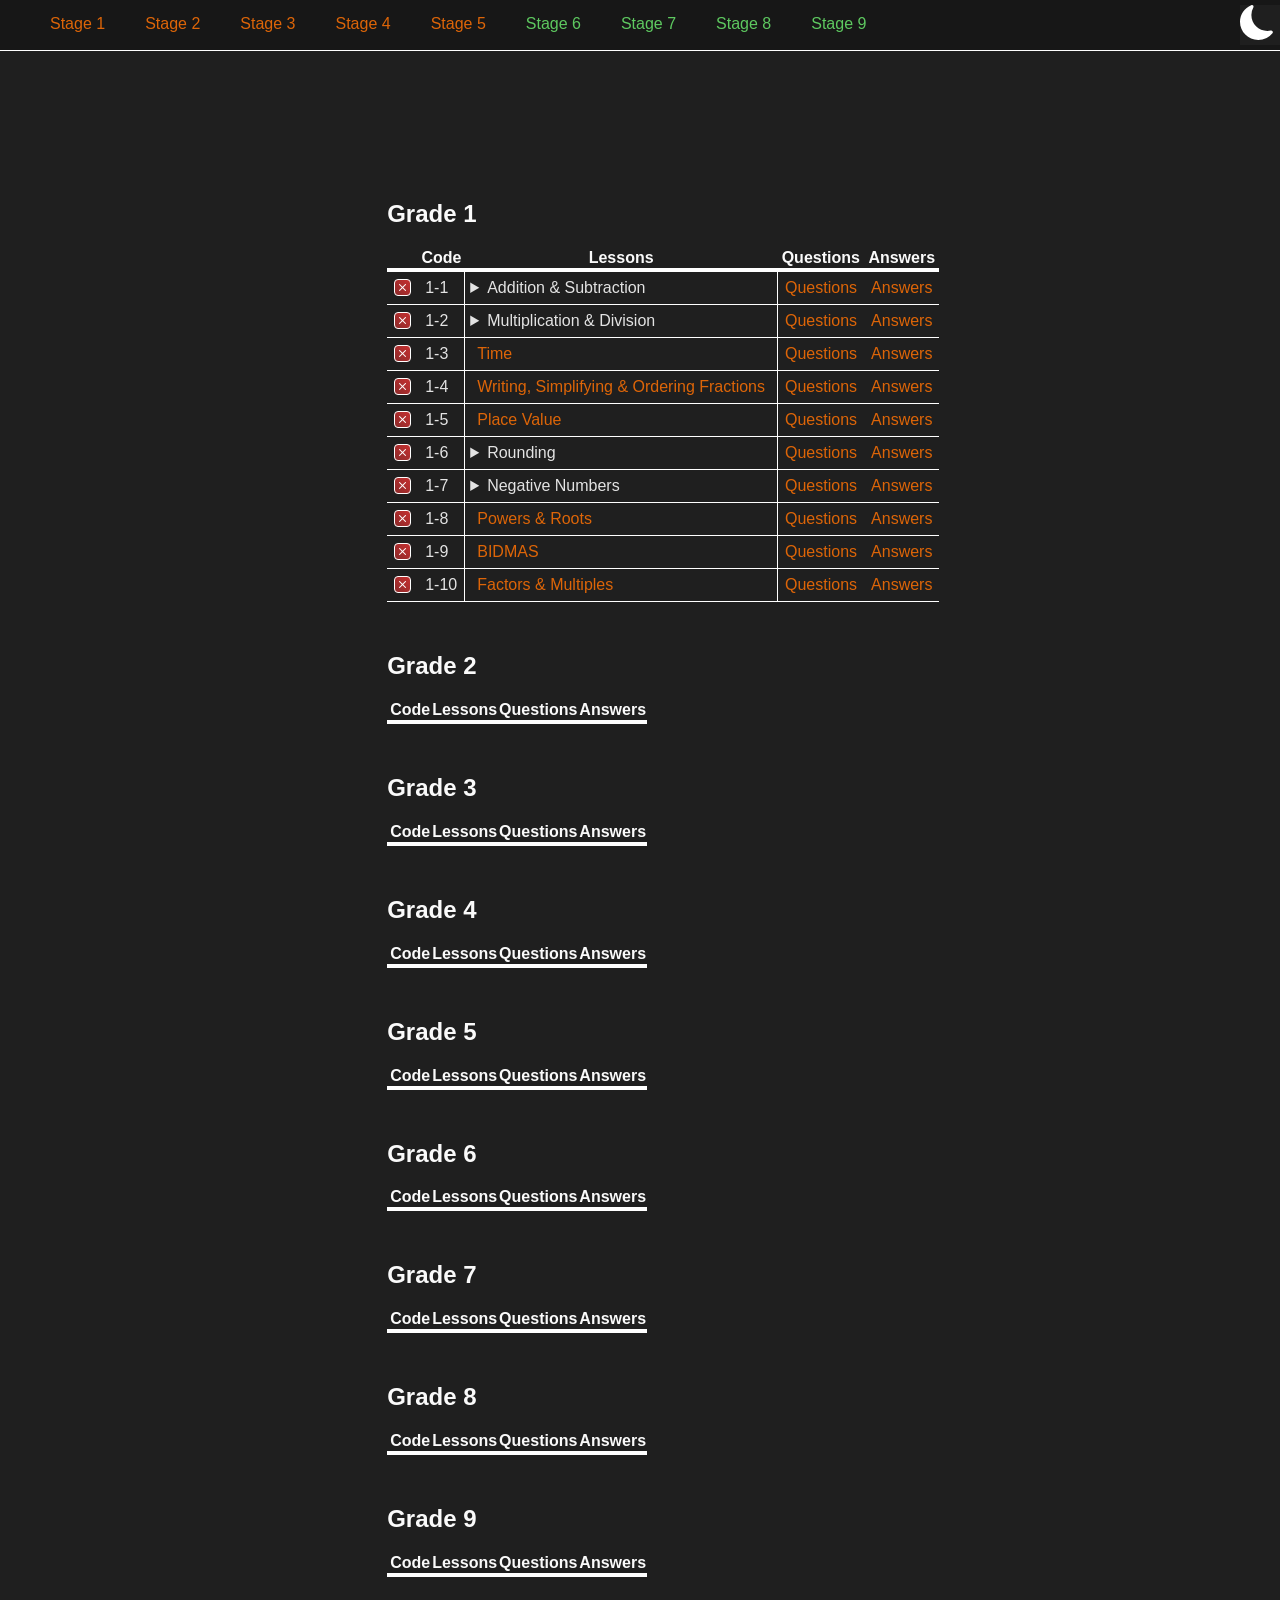
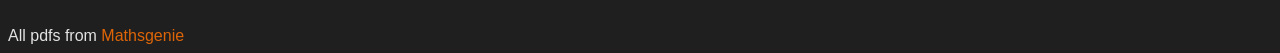
<file: MathsGenie/index.html>
<!DOCTYPE html>
<html>
    <head>
        <link rel="stylesheet" href="style.css">
        <link rel="stylesheet" href="https://cdn.jsdelivr.net/npm/bootstrap-icons@1.5.0/font/bootstrap-icons.css">

        <title>MathsGenie Exam Question PDFs</title>
        <script src="Javascript/library.js" type="module"></script>
        <script src="Javascript/loading.js" type="module"></script>

        <title>MathsGenie Exam Question PDFs</title>
    </head>

    <body>
        <header>
        <nav>
            <ul>
                <li><a href="#grade1">Stage 1</a></li>
                <li><a href="#grade2">Stage 2</a></li>
                <li><a href="#grade3">Stage 3</a></li>
                <li><a href="#grade4">Stage 4</a></li>
                <li><a href="#grade5">Stage 5</a></li>
                <li><a href="#grade6" class="higher">Stage 6</a></li>
                <li><a href="#grade7" class="higher">Stage 7</a></li>
                <li><a href="#grade8" class="higher">Stage 8</a></li>
                <li><a href="#grade9" class="higher">Stage 9</a></li>
            </ul>

            <svg id="themeButton" xmlns="http://www.w3.org/2000/svg" width="40" height="40" fill="currentColor" class="bi bi-sun" viewBox="0 0 16 16">
                <path d="M8 11a3 3 0 1 1 0-6 3 3 0 0 1 0 6m0 1a4 4 0 1 0 0-8 4 4 0 0 0 0 8M8 0a.5.5 0 0 1 .5.5v2a.5.5 0 0 1-1 0v-2A.5.5 0 0 1 8 0m0 13a.5.5 0 0 1 .5.5v2a.5.5 0 0 1-1 0v-2A.5.5 0 0 1 8 13m8-5a.5.5 0 0 1-.5.5h-2a.5.5 0 0 1 0-1h2a.5.5 0 0 1 .5.5M3 8a.5.5 0 0 1-.5.5h-2a.5.5 0 0 1 0-1h2A.5.5 0 0 1 3 8m10.657-5.657a.5.5 0 0 1 0 .707l-1.414 1.415a.5.5 0 1 1-.707-.708l1.414-1.414a.5.5 0 0 1 .707 0m-9.193 9.193a.5.5 0 0 1 0 .707L3.05 13.657a.5.5 0 0 1-.707-.707l1.414-1.414a.5.5 0 0 1 .707 0m9.193 2.121a.5.5 0 0 1-.707 0l-1.414-1.414a.5.5 0 0 1 .707-.707l1.414 1.414a.5.5 0 0 1 0 .707M4.464 4.465a.5.5 0 0 1-.707 0L2.343 3.05a.5.5 0 1 1 .707-.707l1.414 1.414a.5.5 0 0 1 0 .708"/>
            </svg>
        </nav>
        </header>

        <main>
        <section id="grade1" style="margin-top: 200px;">
            <h1 id="1header" class="header">Grade 1</h1>
            <table id="1table">
                <tr id="1headersRow" class="headersRow">
                    <th name="checkbox"></th>
                    <th name="code">Code</th>
                    <th name="videos">Lessons</th>
                    <th name="questions">Questions</th>
                    <th name="answers">Answers</th>
                    </tr>
            </table>
        </section>

        <section id="grade2">
            <h1 id="2header" class="header">Grade 2</h1>
            <table id="2table">
                <tr id="2headersRow" class="headersRow">
                    <th name="checkbox"></th>
                    <th name="code">Code</th>
                    <th name="videos">Lessons</th>
                    <th name="questions">Questions</th>
                    <th name="answers">Answers</th>
                    </tr>
            </table>
        </section>

        <section id="grade3">
            <h1 id="3header" class="header">Grade 3</h1>
            <table id="3table">
                <tr id="3headersRow" class="headersRow">
                    <th name="checkbox"></th>
                    <th name="code">Code</th>
                    <th name="videos">Lessons</th>
                    <th name="questions">Questions</th>
                    <th name="answers">Answers</th>
                    </tr>
            </table>
        </section>

            <section id="grade4">
                <h1 id="4header" class="header">Grade 4</h1>
            <table id="4table">
                <tr id="4headersRow" class="headersRow">
                    <th name="checkbox"></th>
                    <th name="code">Code</th>
                    <th name="videos">Lessons</th>
                    <th name="questions">Questions</th>
                    <th name="answers">Answers</th>
                    </tr>
            </table>
        </section>

        <section id="grade5">
            <h1 id="5header" class="header">Grade 5</h1>
            <table id="5table">
                <tr id="5headersRow" class="headersRow">
                    <th name="checkbox"></th>
                    <th name="code">Code</th>
                    <th name="videos">Lessons</th>
                    <th name="questions">Questions</th>
                    <th name="answers">Answers</th>
                    </tr>
            </table>
        </section>

        <section id="grade6" class="higher">
                <h1 id="6header" class="header">Grade 6</h1>
            <table id="6table">
                <tr id="6headersRow" class="headersRow">
                    <th name="checkbox"></th>
                    <th name="code">Code</th>
                    <th name="videos">Lessons</th>
                    <th name="questions">Questions</th>
                    <th name="answers">Answers</th>
                    </tr>
            </table>
        </section>

        <section id="grade7" class="higher">
                <h1 id="7header" class="header">Grade 7</h1>
            <table id="7table">
                <tr id="7headersRow" class="headersRow">
                    <th name="checkbox"></th>
                    <th name="code">Code</th>
                    <th name="videos">Lessons</th>
                    <th name="questions">Questions</th>
                    <th name="answers">Answers</th>
                    </tr>
            </table>
        </section>

        <section id="grade8" class="higher">
                <h1 id="8header" class="header">Grade 8</h1>
            <table id="8table">
                <tr id="8headersRow" class="headersRow">
                    <th name="checkbox"></th>
                    <th name="code">Code</th>
                    <th name="videos">Lessons</th>
                    <th name="questions">Questions</th>
                    <th name="answers">Answers</th>
                    </tr>
            </table>
        </section>

        <section id="grade9" class="higher">
                <h1 id="9header" class="header">Grade 9</h1>
            <table id="9table">
                <tr id="9headersRow" class="headersRow">
                    <th name="checkbox"></th>
                    <th name="code">Code</th>
                    <th name="videos">Lessons</th>
                    <th name="questions">Questions</th>
                    <th name="answers">Answers</th>
                    </tr>
            </table>
        </section>
        </main>

        <footer> All pdfs from <a href="https:/MathsGenie.co.uk">Mathsgenie</a></footer>
    </body>
</html>
</file>
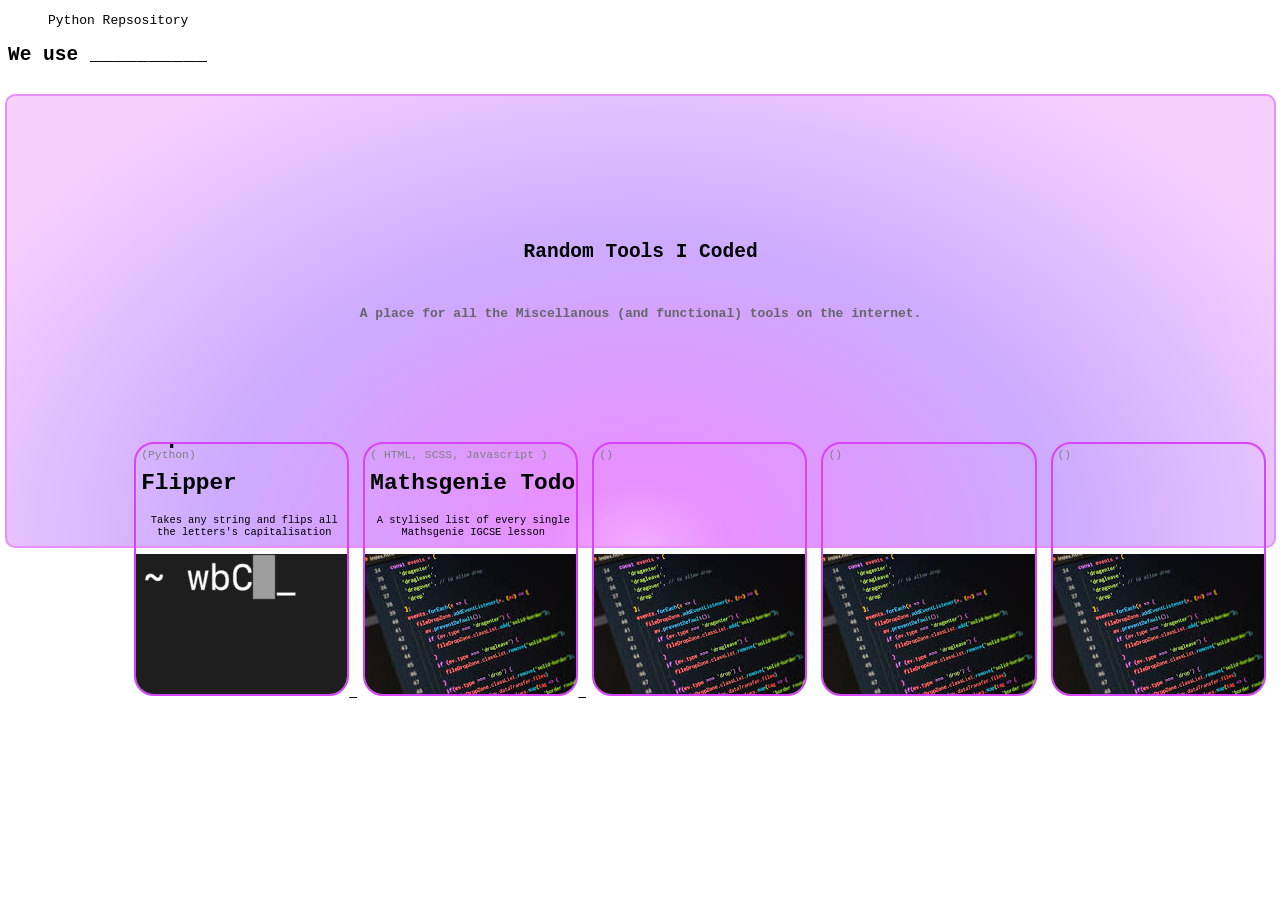
<file: The Website/index.html>
<!DOCTYPE html>
<html>
<head>
    <title>Random Tools I Coded</title>
    <link rel="stylesheet" href="style.css">
    <script src="JavaScript/script.js" type="module"></script>
    <script src="JavaScript/easter eggs.js" type="module"></script>
</head>

<body>
    <header>
        <nav>
            <ul>
                <li><a href="Python Reposirory.html" class="py">Python Repsository</a></li>
            </ul>
        </nav>
    </header>

    <main>
        <section name="Banner">
            <div id="rticBanner">
                <div id="h1Container"><h1>Random Tools I Coded</h1></div>
                <div id="h4Container"><h4 style="color: hsl(0,0%,40%);">A place for all the Miscellanous (and functional) tools on the internet.</h4></div>
            </div>

            <div id="toolPositioner">
                <div id="toolContainer">
                    <a href="../Python/Alphabet Flipper.py"> <div id="tool1" class="tool">
                        <div class="tool-title"> <p>Alphabet Flipper</p> 
                        <span class="tool-lang"><span class="py">Python</span></span></div>
                        <div class="tool-desc"><p>Takes any string and flips all the letters's capitalisation</p></div>
                        <img src="Images/Terminal.png" alt="Runs in terminal" class="tool-img">
                    </div> </a>

                    <a href="../MathsGenie/index.html" target="_blank"> <div id="tool2" class="tool">
                        <div class="tool-title"><p>Mathsgenie Todo</p> <span class="tool-lang"> <span class="html">HTML</span>, <span class="sass">SCSS</span>, <span class="js">Javascript</span> </span></div>
                        <div class="tool-desc"><p>A stylised list of every single Mathsgenie IGCSE lesson</p></div>
                        <img src="Images/Template1.jpg" alt="Template" class="tool-img">
                    </div > </a>

                    <a> <div id="tool3" class="tool">
                        <div class="tool-title"><p></p> <span class="tool-lang"></span></div>
                        <div class="tool-desc"><p></p></div>
                        <img src="Images/Template1.jpg" alt="Template" class="tool-img">
                    </div> </a>

                    <a> <div id="tool4" class="tool">
                        <div class="tool-title"><p></p> <span class="tool-lang"></span></div>
                        <div class="tool-desc"><p></p></div>
                        <img src="Images/Template1.jpg" alt="Template" class="tool-img">
                    </div> </a>

                    <a href=""> <div id="tool5" class="tool">
                        <div class="tool-title"><p></p> <span class="tool-lang"></span></div>
                        <div class="tool-desc"><p></p></div>
                        <img src="Images/Template1.jpg" alt="Template" class="tool-img">
                    </div> </a>
                </div>
            </div>
        </section>

        <section name="tool-Langauges">
            <h1>We use __________</h1>
            <h2 id="languages"></h2> <!--Python, HTML, SCSS, JavaScript. (C, C++ Cython, Assembly, React, Angular, Vue, NextJS)-->
        </section>
    </main>
    <footer></footer>
</body>
</html>
</file>
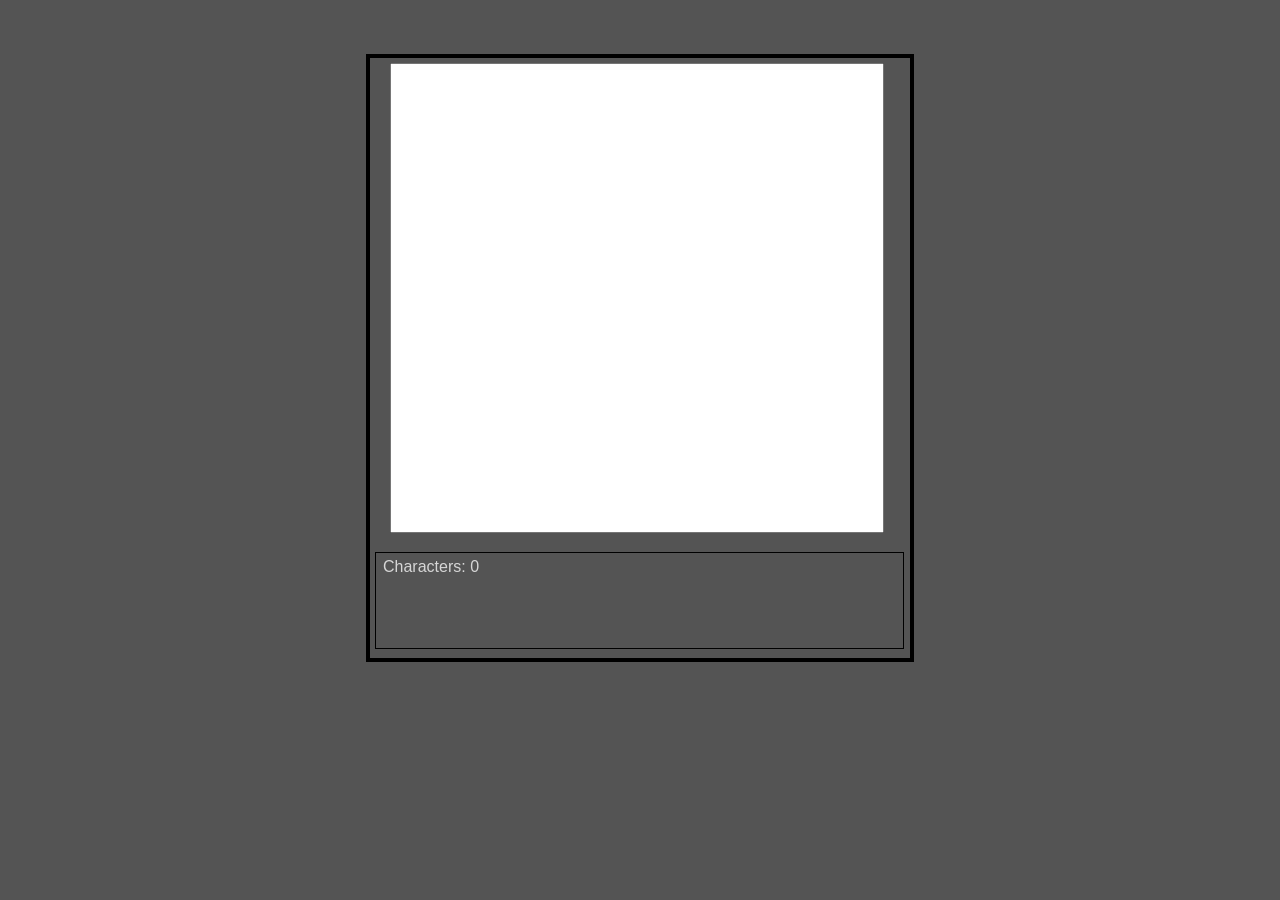
<file: Character Counter.html>
<!DOCTYPE html>
<html>
    <head>
        <title>Character Counter</title>
<style>
:root{
    --bg: #545454;
    --txt: #d6d6d6;
    --accent: #d366fa;

}

*{ 
    font-family: 'Segoe UI', Tahoma, Geneva, Verdana, sans-serif;
}

html{
    background: var(--bg);
    color: var(--txt);
}

.container{
    width: 100%;
    height: 700px;
    /*border: 5px solid red;*/
    align-self: center;
    display: flex;
    align-items: center;
    justify-content: center;
}
#innerContainer{
    width: 540px;
    height: 595px;
    border: 4px solid black;
    padding-top: 5px;
    align-items: center;
    justify-content: center;
}

textarea{
    resize: none;
    width: 488px;
    height: 464px;
    align-self: center;
    margin-left: 20px;
}

#statsContainer{
    width: 520px;
    height: 90px;
    border: 1px solid black;
    padding-top: 5px;
    padding-left: 7px;
    margin-top: 15px;
    margin-left: 5px;
    align-self: center;
}
</style>
    </head>

    <body>
        <div class="container">
            <div id="innerContainer">
                <textarea id="textarea"></textarea>

                <div id="statsContainer">
                    <span id="characters">Characters: </span>
                </div>
            </div>
        </div>

<script>
//Elemenets
let textarea = document.getElementById("textarea");
const charsSpan = document.getElementById("characters");

//Values
let chars = 0;

function getValues(){
    chars = textarea.textLength;
    charsSpan.innerText = `Characters: ${chars}`;
}
setInterval(getValues,1);

</script>
    </body>
</html>
</file>
<file: MathsGenie/style.css>
:root {
  --bg: hsl(0,0%,90%);
  --nav-bg: hsl(0,0%,93%);
  --header: hsl(0,0%,10%);
  --text: hsl(0,0%,20%);
  --anchor: hsl(26, 93%, 55%);
  --anchor-hover: hsl(26,93%,50%);
  --higher-anchor: hsl(121, 50%, 42%);
  --higher-anchor-hover: hsl(121,72%,32%);
  --border: hsl(0,0%,0%);
  --error: hsl(0, 85%, 44%);
}

* {
  font-family: "Trebuchet MS", "Lucida Sans Unicode", "Lucida Grande", "Lucida Sans", Arial, sans-serif;
  background: var(--bg);
}

i {
  background-color: transparent;
}

h1 {
  color: var(--header);
}

nav {
  width: 100%;
  height: 3em;
  position: fixed;
  top: -17px;
  left: 0;
  border: 1px solid var(--border);
  border-left: none;
  background: var(--nav-bg);
}
nav ul {
  width: 100%;
  height: 30px;
  background: var(--nav-bg);
  border-bottom: 1px solid var(--border);
  padding: 10px;
  margin-bottom: 10px;
}
nav ul li {
  background: inherit;
  margin: 5px 0 0 40px;
  list-style-type: none;
  float: left;
  text-align: center;
}
nav ul li a {
  background: inherit;
}
nav ul li .higher {
  background: inherit;
  color: var(--higher-anchor);
}
nav ul li .higher:hover {
  color: var(--higher-anchor-hover);
  font-weight: 600;
}
nav svg {
  right: 5px;
}

#themeButton {
  background: var(--bg);
  float: right;
  position: fixed;
  top: 5px;
  right: 0;
}

main {
  align-items: center;
}
main section h1 {
  margin-left: 30%;
}

table {
  border-collapse: collapse;
  border-radius: 10px;
  margin: 0 0 50px 30%;
}
table tr {
  border-bottom: 1px solid var(--border);
  margin-bottom: 21px;
}
table th {
  color: var(--header);
  border-bottom: 4px solid var(--border);
  margin-right: 20px;
}
table td {
  color: var(--text);
  border-bottom: 1px solid var(--border);
  padding: 7px;
}
table td:hover {
  color: var(--header);
  text-decoration: none;
  font-weight: 600;
}
table td ul {
  list-style: lower-alpha;
}
table .code {
  border-right: 1px solid var(--border);
}
table .questionbox {
  width: 20px;
  border-left: 1px solid var(--border);
}
table .video {
  padding: 0 5px 0 5px;
}

a {
  color: var(--anchor);
  text-decoration: none;
}
a:hover {
  color: var(--anchor-hover);
  font-weight: 600;
}

.higher a {
  color: var(--higher-anchor);
}
.higher a:hover {
  color: var(--higher-anchor-hover);
  font-weight: 600;
}

checkbox {
  display: inline-block;
  width: 15px;
  height: 15px;
  border: 1px solid var(--border);
  border-radius: 4px;
  color: #fff;
  text-align: center;
  display: inline-flex;
  justify-content: center;
  align-items: center;
  --unchecked-gradient: linear-gradient(to top right, hsl(0, 54%, 36%),hsl(0, 61%, 48%));
  --unchecked-gradient-hover: linear-gradient(to top left, hsl(0, 61%, 48%),hsl(0, 54%, 36%));
  --mixed-gradient: linear-gradient(to top, hsl(31, 78%, 52%), hsl(20, 69%, 48%));
  --mixed-gradient-hover: linear-gradient(to top right, hsl(20, 69%, 48%), hsl(31, 78%, 52%));
  --checked-gradient: linear-gradient(to top right, hsl(100, 67%, 35%), hsl(136, 48%, 30%));
  --checked-gradient-hover: linear-gradient(to top right, hsl(136, 48%, 30%), hsl(100, 67%, 35%));
}
checkbox[aria-checked=false] {
  background: var(--unchecked-gradient);
}
checkbox[aria-checked=false]:hover {
  background: var(--unchecked-gradient-hover);
}
checkbox[aria-checked=mixed] {
  background: var(--mixed-gradient);
}
checkbox[aria-checked=mixed]:hover {
  background: var(--mixed-gradient-hover);
}
checkbox[aria-checked=true] {
  background: var(--checked-gradient);
}
checkbox[aria-checked=true]:hover {
  background: var(--checked-gradient-hover);
}

footer {
  color: var(--text);
}

/*# sourceMappingURL=style.css.map */
</file>
<file: The Website/style.css>
:root {
  --banner-gradient: radial-gradient(at bottom, #f2abff, #e88fff 10%, #cdabff, #f6cfff 85%);
  --banner-border: 2px solid #e88fff;
  --tool-border: 2px solid #d843fd;
  --tool-hover-border: 2px solid #8401a4;
}

* {
  font-family: monospace;
}

nav ul li {
  display: inline-block;
}
nav ul li a {
  text-decoration: none;
  color: black;
  margin-right: 20px;
}

.html:hover {
  color: #b35221;
}

.py:hover {
  color: #406ed2;
}

.sass:hover {
  color: #a12ea1;
}

.js:hover {
  color: #f9c804;
}

.py:hover, .js:hover, .html:hover, .sass:hover {
  font-weight: 800;
}

#rticBanner {
  width: 99%;
  height: 50%;
  background: var(--banner-gradient);
  border: var(--banner-border);
  border-radius: 10px;
  margin: 50px 0 0 0;
  position: absolute;
  left: 5px;
  right: 0;
  display: grid;
  grid-template-columns: 1fr 2fr 1fr;
  grid-template-rows: 1fr 1fr 1fr 1fr 1fr 1fr 1fr;
  user-select: none;
}
#rticBanner #h1Container {
  grid-row: 3/3;
  grid-column: 2/2;
  text-align: center;
}
#rticBanner #h4Container {
  grid-row: 4/4;
  grid-column: 2/2;
  text-align: center;
}

#rticBanner h1, #rticBanner h4 {
  text-wrap: balance;
  margin-bottom: 0px;
}

#toolPositioner {
  width: 97%;
  height: 300px;
  position: absolute;
  left: 10%;
  top: 52%;
}

#toolContainer {
  width: 100%;
  height: 100%;
  position: absolute;
  top: -38px;
  user-select: none;
  transition: bottom ease 0.25s;
  overflow: visible;
}
#toolContainer a {
  color: inherit;
}
#toolContainer .tool {
  width: 17%;
  height: 250px;
  border: var(--tool-border);
  border-radius: 20px;
  margin: 12px 0 0 0.5%;
  display: inline-block;
  overflow: hidden;
}
#toolContainer .tool:hover {
  border: var(--tool-hover-border);
  transform: translateY(-5px);
}
#toolContainer .tool .tool-title {
  width: 100%;
  height: 24%;
  font-family: system-ui, -apple-system, BlinkMacSystemFont, "Segoe UI", Roboto, Oxygen, Ubuntu, Cantarell, "Open Sans", "Helvetica Neue", sans-serif;
  font-weight: 600;
  font-size: 1.75em;
  display: inline-flex;
  position: relative;
}
#toolContainer .tool .tool-title p {
  position: absolute;
  bottom: -25px;
  line-height: 2;
  margin-left: 15px;
  font-weight: 600;
}
#toolContainer .tool .tool-title p:hover {
  font-weight: 800;
}
#toolContainer .tool .tool-title .tool-lang {
  margin-top: 5px;
  color: hsl(0, 0%, 50%);
  font-size: 0.5em;
  font-weight: lighter;
}
#toolContainer .tool .tool-title .tool-lang:hover {
  font-weight: normal;
}
#toolContainer .tool .tool-title .tool-lang::after {
  content: ")";
}
#toolContainer .tool .tool-title .tool-lang::before {
  content: "(";
  margin-left: 5px;
}
#toolContainer .tool .tool-title p, #toolContainer .tool .tool-title .lang {
  margin-left: 5px;
}
#toolContainer .tool .tool-desc {
  width: 100%;
  height: 20%;
  border-top: 0.5px solid var(--tool-border);
  display: flex;
  text-align: center;
  font-size: 0.8em;
}
#toolContainer .tool .tool-desc p {
  margin-left: 5px;
}

/*# sourceMappingURL=style.css.map */
</file>
